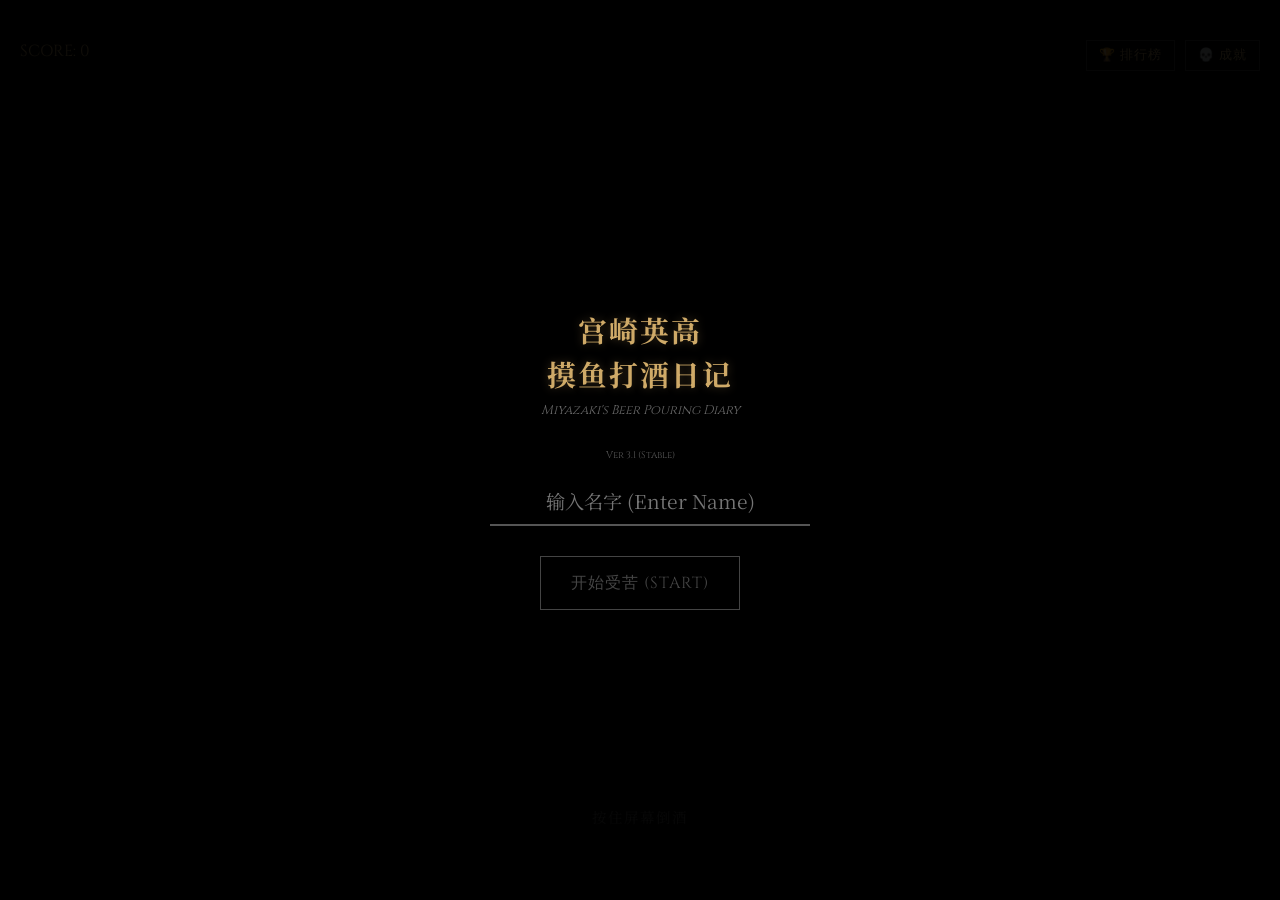
<file: index.htm>
<!DOCTYPE html>
<html lang="zh-CN">
<head>
    <meta charset="UTF-8">
    <meta name="viewport" content="width=device-width, initial-scale=1.0, maximum-scale=1.0, user-scalable=no, viewport-fit=cover">
    
    <meta name="mobile-web-app-capable" content="yes">
    <meta name="apple-mobile-web-app-capable" content="yes">
    <meta name="apple-mobile-web-app-status-bar-style" content="black-translucent">
    
    <title>宫崎英高摸鱼打酒日记</title>
    
    <link rel="stylesheet" href="style.css?v=3.1">
</head>
<body>

    <div id="game-container">
        <div id="hud">SCORE: <span id="score-val">0</span></div>
        
        <div style="position: absolute; top: 40px; right: 20px; z-index: 5; display: flex; gap: 10px;">
            <button id="open-lb-btn" class="hud-btn">🏆 排行榜</button>
            <button id="open-ach-btn" class="hud-btn">💀 成就</button>
        </div>

        <canvas id="gameCanvas"></canvas>
        
        <div id="controls-hint">按住屏幕倒酒</div>

        <div id="start-screen" class="overlay">
            <h1>宫崎英高<br>摸鱼打酒日记</h1>
            <div class="subtitle">Miyazaki's Beer Pouring Diary</div>
            
            <div style="font-size: 0.6rem; color: #555; margin-bottom: 15px;">Ver 3.1 (Stable)</div>
            
            <div class="input-group">
                <input type="text" id="player-name-input" class="soul-input" placeholder="输入名字 (Enter Name)" maxlength="12">
            </div>

            <button id="start-btn" disabled>开始受苦 (START)</button>
        </div>

        <div id="result-screen" class="overlay hidden">
            <div id="result-text">YOU SPILLED</div>
            <div id="result-detail">分数: 0</div>

            <div class="qr-container">
                <img src="qr.png" alt="Challenge" class="qr-code">
                <div class="qr-hint">截图分享给朋友<br>邀请他们一起受苦</div>
            </div>

            <div id="upload-status" style="margin-bottom: 5px; font-size: 0.7rem; color: #666;"></div>
            
            <div class="btn-group">
                <button id="restart-btn">再次传火</button>
                <button id="check-rank-btn">查看排行</button>
            </div>
            <button id="result-ach-btn" style="margin-top: 15px; font-size: 0.8rem; padding: 10px 20px; border-color: #555; color: #888;">查看我的成就</button>
        </div>

        <div id="leaderboard-panel" class="hidden panel-common">
            <div class="lb-header">
                <span>LEGENDS</span>
                <span class="lb-close" onclick="closePanel('leaderboard-panel')">×</span>
            </div>
            
            <div class="lb-banner">
                <div class="lb-banner-text">
                    <div style="color: var(--ui-gold); font-weight: bold; margin-bottom: 2px;">摸鱼研究所·精酿啤酒 (天河南二路店)</div>
                    <div style="color: #ccc; font-size: 0.75rem;">12.12 啜饮酿造·发行商特卖</div>
                    <div style="margin-top: 4px;">
                        <span style="color: #fff; font-weight: bold; font-size: 1rem;">¥168</span> 
                        <span style="color: #888; font-size: 0.7rem;">/ 8杯</span>
                    </div>
                    <div style="color: var(--ui-red); font-size: 0.7rem; margin-top: 2px;">[ 扫码立即购票 ]</div>
                </div>
                <img src="ticket_qr.png" alt="扫码购票" class="lb-banner-qr">
            </div>

            <div class="lb-tabs">
                <div class="lb-tab active" data-type="score" onclick="switchLb('score')">最高分 (Score)</div>
                <div class="lb-tab" data-type="count" onclick="switchLb('count')">受苦榜 (Deaths)</div>
            </div>
            <div id="lb-content" class="lb-list">
                <div class="lb-loading">正在召唤灵魂...</div>
            </div>
        </div>

        <div id="achievement-panel" class="hidden panel-common">
            <div class="lb-header">
                <span>TROPHIES</span>
                <span class="lb-close" onclick="closePanel('achievement-panel')">×</span>
            </div>
            <div class="ach-content">
                <div class="stats-box">
                    <div>当前传火者: <span id="stat-name" style="color:var(--ui-gold)">-</span></div>
                    <div>累计受苦次数: <span id="stat-count" style="color:var(--ui-red)">0</span></div>
                </div>
                <hr style="border-color:#333; margin: 10px 0;">
                <div id="ach-list"></div>
            </div>
        </div>
        
        <div id="ach-toast">
            <div class="ach-icon">🏆</div>
            <div class="ach-info">
                <div class="ach-title">成就解锁</div>
                <div class="ach-name" id="toast-name"></div>
            </div>
        </div>
    </div>

    <script src="game.js?v=3.1"></script>
</body>
</html>
</file>
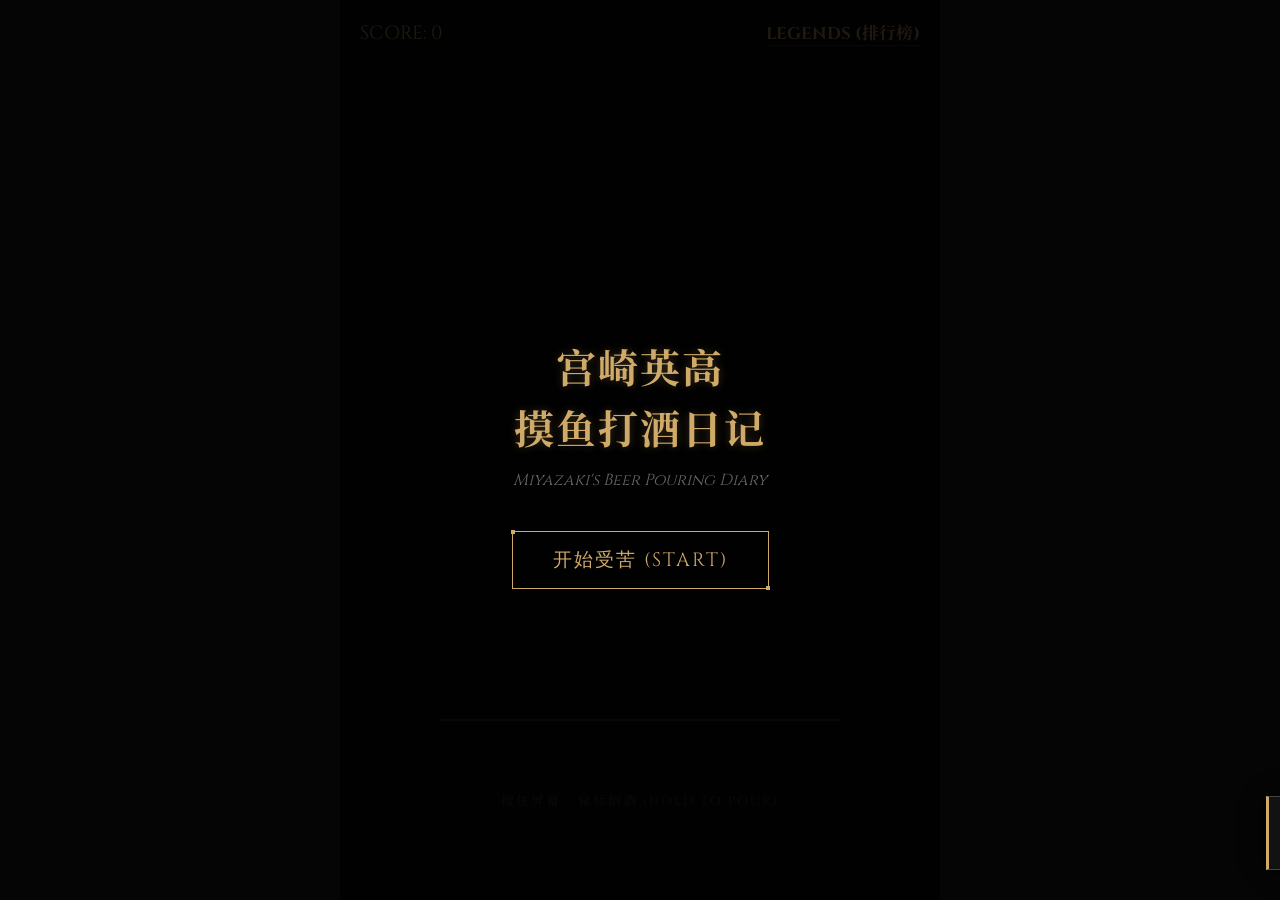
<file: beer.html>
<!DOCTYPE html>
<html lang="zh-CN">
<head>
    <meta charset="UTF-8">
    <meta name="viewport" content="width=device-width, initial-scale=1.0">
    <title>宫崎英高摸鱼打酒日记</title>
    <style>
        @import url('https://fonts.googleapis.com/css2?family=Cinzel:wght@400;700&family=Noto+Serif+SC:wght@400;700&display=swap');

        :root {
            --bg-color: #050505;
            --ui-gold: #cfaa68;
            --ui-red: #8a0e0e;
            --text-grey: #a0a0a0;
        }

        body {
            background-color: var(--bg-color);
            color: var(--text-grey);
            font-family: 'Cinzel', 'Noto Serif SC', serif;
            margin: 0;
            overflow: hidden;
            display: flex;
            justify-content: center;
            align-items: center;
            height: 100vh;
            user-select: none;
        }

        #game-container {
            position: relative;
            width: 100%;
            max-width: 600px;
            height: 100vh;
            display: flex;
            flex-direction: column;
            align-items: center;
            justify-content: center;
        }

        /* Canvas Layer */
        canvas {
            border-bottom: 2px solid #333;
            z-index: 1;
        }

        /* UI Overlays */
        .overlay {
            position: absolute;
            top: 0;
            left: 0;
            width: 100%;
            height: 100%;
            display: flex;
            flex-direction: column;
            justify-content: center;
            align-items: center;
            background: rgba(0, 0, 0, 0.85);
            z-index: 10;
            transition: opacity 0.5s;
        }

        .hidden {
            opacity: 0;
            pointer-events: none;
        }

        h1 {
            font-size: 2.5rem;
            color: var(--ui-gold);
            text-shadow: 0 0 10px rgba(207, 170, 104, 0.3);
            margin-bottom: 10px;
            text-align: center;
            letter-spacing: 2px;
        }

        .subtitle {
            font-size: 1rem;
            color: #666;
            margin-bottom: 40px;
            font-style: italic;
        }

        button {
            background: transparent;
            border: 1px solid var(--ui-gold);
            color: var(--ui-gold);
            padding: 15px 40px;
            font-family: 'Cinzel', serif;
            font-size: 1.2rem;
            cursor: pointer;
            transition: all 0.3s;
            text-transform: uppercase;
            letter-spacing: 2px;
            position: relative;
        }

        button:hover {
            background: rgba(207, 170, 104, 0.1);
            box-shadow: 0 0 15px rgba(207, 170, 104, 0.2);
        }

        button::before, button::after {
            content: '';
            position: absolute;
            width: 4px;
            height: 4px;
            background: var(--ui-gold);
            transition: all 0.3s;
        }
        button::before { top: -2px; left: -2px; }
        button::after { bottom: -2px; right: -2px; }

        /* Game HUD */
        #hud {
            position: absolute;
            top: 20px;
            left: 20px;
            z-index: 5;
            font-size: 1.2rem;
            color: var(--ui-gold);
        }

        /* Result Text (YOU DIED style) */
        #result-text {
            font-size: 5rem;
            font-weight: bold;
            text-transform: uppercase;
            letter-spacing: 5px;
            margin-bottom: 20px;
            opacity: 0;
            transform: scale(1.2);
            transition: all 2s ease-out;
            text-align: center;
        }

        .spilled {
            color: var(--ui-red);
            text-shadow: 0 0 20px rgba(138, 14, 14, 0.5);
        }

        .success {
            color: var(--ui-gold);
            text-shadow: 0 0 20px rgba(207, 170, 104, 0.5);
        }

        .show-result {
            opacity: 1 !important;
            transform: scale(1) !important;
        }

        /* Leaderboard */
        #leaderboard {
            position: absolute;
            top: 20px;
            right: 20px;
            text-align: right;
            z-index: 5;
            font-size: 0.9rem;
            color: #666;
        }
        #leaderboard h3 { margin: 0 0 5px 0; color: var(--ui-gold); border-bottom: 1px solid #333;}

        /* Achievement Popup */
        #achievement-popup {
            position: fixed;
            bottom: 30px;
            right: -300px; /* Hidden */
            width: 280px;
            background: rgba(20, 20, 20, 0.95);
            border: 1px solid #444;
            border-left: 3px solid var(--ui-gold);
            padding: 15px;
            display: flex;
            align-items: center;
            gap: 15px;
            transition: right 0.5s ease-out;
            z-index: 20;
            box-shadow: 0 0 20px rgba(0,0,0,0.8);
        }
        
        #achievement-popup.show {
            right: 30px;
        }

        .ach-icon {
            width: 40px;
            height: 40px;
            background: #222;
            border: 1px solid #555;
            display: flex;
            align-items: center;
            justify-content: center;
            font-size: 20px;
        }

        .ach-text h4 { margin: 0; color: var(--ui-gold); font-size: 0.9rem; }
        .ach-text p { margin: 2px 0 0 0; font-size: 0.75rem; color: #aaa; }

        /* Mobile controls hint */
        #controls-hint {
            position: absolute;
            bottom: 10%;
            color: #444;
            font-size: 0.8rem;
            z-index: 2;
            text-transform: uppercase;
            letter-spacing: 2px;
            pointer-events: none;
        }

    </style>
</head>
<body>

    <div id="game-container">
        <div id="hud">SCORE: <span id="score-val">0</span></div>
        <div id="leaderboard">
            <h3>LEGENDS (排行榜)</h3>
            <div id="high-scores"></div>
        </div>

        <canvas id="gameCanvas"></canvas>
        <div id="controls-hint">按住屏幕 / 鼠标倒酒 (HOLD TO POUR)</div>

        <div id="start-screen" class="overlay">
            <h1>宫崎英高<br>摸鱼打酒日记</h1>
            <div class="subtitle">Miyazaki's Beer Pouring Diary</div>
            <button id="start-btn">开始受苦 (START)</button>
        </div>

        <div id="result-screen" class="overlay hidden">
            <div id="result-text">YOU SPILLED</div>
            <div id="result-detail" style="font-size: 1.5rem; margin-bottom: 30px; color: #ccc;">分数: 0</div>
            <div id="share-hint" style="font-size: 0.8rem; color: #555; margin-bottom: 20px;">[ 按下 F12 + Shift + S 截图分享荣耀 ]</div>
            <button id="restart-btn">再次传火 (RETRY)</button>
        </div>
    </div>

    <div id="achievement-popup">
        <div class="ach-icon">🏆</div>
        <div class="ach-text">
            <h4 id="ach-title">Achievement Unlocked</h4>
            <p id="ach-desc">Description here</p>
        </div>
    </div>

    <script>
        // Game Configuration
        const canvas = document.getElementById('gameCanvas');
        const ctx = canvas.getContext('2d');
        
        // Responsive Canvas
        function resize() {
            canvas.width = window.innerWidth > 600 ? 400 : window.innerWidth - 40;
            canvas.height = window.innerHeight * 0.6;
        }
        window.addEventListener('resize', resize);
        resize();

        // Game State
        let state = 'MENU'; // MENU, PLAYING, END
        let pouring = false;
        
        // Physics variables
        let liquidHeight = 0; // Current height in pixels
        let foamHeight = 0;
        let flowRate = 0;
        let particles = [];
        
        // Constants
        const glassWidth = 120;
        const glassHeight = 250;
        const maxFlowRate = 3.5;
        const glassX = () => canvas.width / 2 - glassWidth / 2;
        const glassY = () => canvas.height - 50 - glassHeight;

        // Achievements Data
        const achievements = [
            { id: 'first_fail', title: '欢迎来到黑魂', desc: '第一次倒酒失败' },
            { id: 'perfect', title: '赞美太阳', desc: '完美倒酒 (95%-99%)' },
            { id: 'overflow', title: '贪婪的诅咒', desc: '啤酒溢出了杯子' },
            { id: 'tiny', title: '深渊的凝视', desc: '倒了很少一点点酒' }
        ];
        let unlockedAch = JSON.parse(localStorage.getItem('moyu_achievements') || '[]');

        // DOM Elements
        const startScreen = document.getElementById('start-screen');
        const resultScreen = document.getElementById('result-screen');
        const resultText = document.getElementById('result-text');
        const resultDetail = document.getElementById('result-detail');
        const scoreVal = document.getElementById('score-val');
        const startBtn = document.getElementById('start-btn');
        const restartBtn = document.getElementById('restart-btn');

        // Input Handling
        function startPour() {
            if (state === 'PLAYING') pouring = true;
        }
        function stopPour() {
            if (state === 'PLAYING' && pouring) {
                pouring = false;
                endGame();
            }
        }

        // Support both Touch and Mouse
        window.addEventListener('mousedown', startPour);
        window.addEventListener('mouseup', stopPour);
        window.addEventListener('touchstart', (e) => { e.preventDefault(); startPour(); }, {passive: false});
        window.addEventListener('touchend', (e) => { e.preventDefault(); stopPour(); });

        startBtn.addEventListener('click', (e) => {
            e.stopPropagation(); // Prevent immediate pour
            resetGame();
        });
        
        restartBtn.addEventListener('click', (e) => {
            e.stopPropagation();
            resetGame();
        });

        function resetGame() {
            state = 'PLAYING';
            liquidHeight = 0;
            foamHeight = 0;
            pouring = false;
            flowRate = 0;
            particles = [];
            scoreVal.innerText = '0';
            
            startScreen.classList.add('hidden');
            resultScreen.classList.add('hidden');
            resultText.className = ''; // clear classes
            resultText.classList.remove('show-result');
            
            loop();
        }

        function endGame() {
            state = 'END';
            const fillRatio = liquidHeight / glassHeight;
            let score = 0;
            let flavorText = "";
            let cssClass = "";
            let mainText = "";

            // Logic Judgment
            if (fillRatio > 1.0) {
                // FAIL
                score = 0;
                mainText = "YOU SPILLED"; // 溢出
                flavorText = "贪婪蒙蔽了你的双眼";
                cssClass = "spilled";
                triggerAchievement('overflow');
                triggerAchievement('first_fail');
            } else if (fillRatio >= 0.95) {
                // PERFECT
                score = Math.floor(fillRatio * 1000) + 500; // Bonus
                mainText = "POUR RESTORED"; // 注入成功
                flavorText = "堪比防火女的技艺";
                cssClass = "success";
                triggerAchievement('perfect');
            } else if (fillRatio < 0.2) {
                // TOO LOW
                score = Math.floor(fillRatio * 100);
                mainText = "HOLLOWED"; // 活尸化
                flavorText = "这点酒连余灰都不如";
                cssClass = "spilled";
                triggerAchievement('tiny');
            } else {
                // NORMAL
                score = Math.floor(fillRatio * 1000);
                mainText = "BEER RETRIEVED"; // 取得啤酒
                flavorText = "平平无奇的打酒技艺";
                cssClass = "success";
            }

            // Save Score
            saveScore(score);
            updateLeaderboard();

            // Show UI
            resultText.innerText = mainText;
            resultText.className = cssClass; // apply color
            resultDetail.innerHTML = `得分: ${score}<br><span style="font-size:0.8rem; font-style:italic; margin-top:10px; display:block;">"${flavorText}"</span>`;
            
            resultScreen.classList.remove('hidden');
            // Trigger animation
            setTimeout(() => {
                resultText.classList.add('show-result');
            }, 100);
        }

        function triggerAchievement(id) {
            if (unlockedAch.includes(id)) return;
            
            const ach = achievements.find(a => a.id === id);
            if(ach) {
                unlockedAch.push(id);
                localStorage.setItem('moyu_achievements', JSON.stringify(unlockedAch));
                
                // Show Popup
                const popup = document.getElementById('achievement-popup');
                document.getElementById('ach-title').innerText = ach.title;
                document.getElementById('ach-desc').innerText = ach.desc;
                popup.classList.add('show');
                
                setTimeout(() => {
                    popup.classList.remove('show');
                }, 4000);
            }
        }

        function saveScore(score) {
            if(score === 0) return;
            let scores = JSON.parse(localStorage.getItem('moyu_scores') || '[]');
            scores.push(score);
            scores.sort((a, b) => b - a);
            scores = scores.slice(0, 5); // Keep top 5
            localStorage.setItem('moyu_scores', JSON.stringify(scores));
        }

        function updateLeaderboard() {
            const list = document.getElementById('high-scores');
            const scores = JSON.parse(localStorage.getItem('moyu_scores') || '[]');
            list.innerHTML = scores.map((s, i) => `<div>#${i+1} - ${s} pts</div>`).join('');
        }
        
        // Initialize Leaderboard on load
        updateLeaderboard();

        // --- RENDER LOOP ---
        function loop() {
            // Update Physics
            if (pouring && state === 'PLAYING') {
                // Add randomness to flow (Shakey hands effect)
                let noise = (Math.random() - 0.5) * 0.5; 
                flowRate = Math.min(flowRate + 0.1, maxFlowRate + noise);
                
                liquidHeight += flowRate * 0.5; // Fill speed
                foamHeight = Math.min(foamHeight + 0.2, 20); // Foam grows

                // Particles (Bubbles)
                if(Math.random() > 0.5) {
                    particles.push({
                        x: glassX() + 10 + Math.random() * (glassWidth - 20),
                        y: glassY() + glassHeight - liquidHeight,
                        v: 1 + Math.random() * 2,
                        size: 1 + Math.random() * 2
                    });
                }
            } else {
                flowRate = 0;
            }

            // Lose condition: Overflow during pour
            if (state === 'PLAYING' && liquidHeight > glassHeight + 10) {
                pouring = false;
                endGame();
                return; // Stop loop
            }

            // Draw Background
            ctx.fillStyle = '#050505';
            ctx.fillRect(0, 0, canvas.width, canvas.height);

            const gx = glassX();
            const gy = glassY();

            // 1. Draw Stream (from tap)
            if (pouring) {
                ctx.fillStyle = '#f2c94c';
                ctx.fillRect(canvas.width/2 - 5, 0, 10, gy + glassHeight - liquidHeight);
                // Stream splash
                ctx.beginPath();
                ctx.arc(canvas.width/2, gy + glassHeight - liquidHeight, 8, 0, Math.PI*2);
                ctx.fill();
            }

            // 2. Draw Beer Liquid
            const currentLiquidH = Math.min(liquidHeight, glassHeight + 20); // Cap visual slightly
            
            if (liquidHeight > 0) {
                // Beer Color
                ctx.fillStyle = '#f2994a'; 
                ctx.fillRect(gx + 5, gy + glassHeight - currentLiquidH, glassWidth - 10, currentLiquidH);
                
                // Foam
                ctx.fillStyle = '#fff5e6';
                ctx.fillRect(gx + 5, gy + glassHeight - currentLiquidH, glassWidth - 10, foamHeight);
            }

            // 3. Draw Bubbles
            ctx.fillStyle = 'rgba(255, 255, 255, 0.5)';
            for(let i = particles.length - 1; i >= 0; i--) {
                let p = particles[i];
                p.y -= p.v;
                ctx.beginPath();
                ctx.arc(p.x, p.y, p.size, 0, Math.PI * 2);
                ctx.fill();
                
                if (p.y < gy + glassHeight - liquidHeight) {
                    particles.splice(i, 1); // remove if above liquid
                }
            }

            // 4. Draw Glass (Foreground)
            ctx.strokeStyle = '#cfaa68'; // Gold border
            ctx.lineWidth = 4;
            ctx.beginPath();
            ctx.moveTo(gx, gy);
            ctx.lineTo(gx, gy + glassHeight);
            ctx.lineTo(gx + glassWidth, gy + glassHeight);
            ctx.lineTo(gx + glassWidth, gy);
            ctx.stroke();

            // Glass Highlights
            ctx.strokeStyle = 'rgba(255,255,255,0.1)';
            ctx.lineWidth = 2;
            ctx.beginPath();
            ctx.moveTo(gx + 10, gy + 20);
            ctx.lineTo(gx + 10, gy + glassHeight - 10);
            ctx.stroke();

            // 5. Draw Tap (Simple)
            ctx.fillStyle = '#444';
            ctx.fillRect(canvas.width/2 - 15, -10, 30, 40);
            ctx.fillStyle = '#cfaa68'; // Gold ring
            ctx.fillRect(canvas.width/2 - 15, 25, 30, 5);

            // 6. Draw "Target Line" (The 100% mark) - very faint
            ctx.strokeStyle = 'rgba(200, 50, 50, 0.3)';
            ctx.setLineDash([5, 5]);
            ctx.beginPath();
            ctx.moveTo(gx - 20, gy);
            ctx.lineTo(gx + glassWidth + 20, gy);
            ctx.stroke();
            ctx.setLineDash([]);

            if (state === 'PLAYING') {
                requestAnimationFrame(loop);
            }
        }

    </script>
</body>
</html>
</file>
<file: style.css>
@import url('https://fonts.googleapis.com/css2?family=Cinzel:wght@400;700&family=Noto+Serif+SC:wght@400;700&display=swap');

:root {
    --bg-color: #050505;
    --ui-gold: #cfaa68;
    --ui-red: #8a0e0e;
    --text-grey: #a0a0a0;
    --panel-bg: rgba(15, 15, 15, 0.98);
}

body {
    background-color: var(--bg-color);
    color: var(--text-grey);
    font-family: 'Cinzel', 'Noto Serif SC', serif;
    margin: 0;
    overflow: hidden;
    display: flex;
    justify-content: center;
    align-items: center;
    height: 100vh;
    height: 100dvh; /* 移动端动态高度 */
    user-select: none;
    -webkit-user-select: none;
    touch-action: none; 
}

#game-container {
    position: relative;
    width: 100%; height: 100%;
    display: flex; flex-direction: column;
    align-items: center; justify-content: center;
    overflow: hidden;
}

canvas { z-index: 1; -webkit-touch-callout: none; }

/* 通用遮罩 */
.overlay {
    position: absolute; top: 0; left: 0; width: 100%; height: 100%;
    display: flex; flex-direction: column;
    justify-content: center; align-items: center;
    background: rgba(0, 0, 0, 0.92);
    z-index: 10; transition: opacity 0.3s;
    padding: 20px; box-sizing: border-box;
}

/* 核心修复：隐藏时彻底屏蔽点击，防止幽灵按钮 */
.hidden { 
    opacity: 0; 
    pointer-events: none; 
    z-index: -1 !important;
}
.hidden button, .hidden input {
    pointer-events: none !important;
    visibility: hidden;
}
.overlay:not(.hidden) button, .overlay:not(.hidden) input {
    visibility: visible;
}

h1 {
    font-size: 1.8rem; color: var(--ui-gold);
    text-shadow: 0 0 10px rgba(207, 170, 104, 0.3);
    margin-bottom: 5px; text-align: center; letter-spacing: 2px;
}
.subtitle { font-size: 0.8rem; color: #666; margin-bottom: 30px; font-style: italic; }

/* 输入框 */
.input-group { width: 80%; max-width: 300px; margin-bottom: 20px; text-align: center; position: relative; z-index: 20; }

.soul-input {
    background: transparent; border: none; border-bottom: 2px solid #555;
    color: var(--ui-gold); font-family: 'Noto Serif SC', serif;
    font-size: 1.2rem; padding: 10px; width: 100%; text-align: center;
    outline: none; transition: border-color 0.3s; border-radius: 0;
    
    /* 修复输入框点击 */
    user-select: text !important;
    -webkit-user-select: text !important;
    pointer-events: auto !important;
    touch-action: manipulation !important;
}
.soul-input:focus { border-bottom-color: var(--ui-gold); }

/* 按钮 */
button {
    background: transparent; border: 1px solid var(--ui-gold);
    color: var(--ui-gold); padding: 15px 30px;
    font-family: 'Cinzel', serif; font-size: 1rem;
    cursor: pointer; text-transform: uppercase; letter-spacing: 1px;
    margin-top: 10px; -webkit-tap-highlight-color: transparent;
    transition: all 0.2s;
    pointer-events: auto !important; 
    touch-action: manipulation;
}
button:active { background: rgba(207, 170, 104, 0.2); transform: scale(0.98); }
button:disabled { border-color: #444; color: #444; pointer-events: none; }

.btn-group { display: flex; gap: 15px; margin-top: 20px; }
.hud-btn {
    margin: 0; padding: 6px 12px; font-size: 0.8rem; 
    background: rgba(0,0,0,0.6); border: 1px solid #444; 
    color: var(--ui-gold);
}

/* 结果页 */
#result-text {
    font-size: 3rem; font-weight: bold; text-transform: uppercase;
    letter-spacing: 2px; margin-bottom: 5px; opacity: 0;
    transform: scale(1.3); transition: all 0.5s; text-align: center;
}
#result-detail { font-size: 1.2rem; color: #ccc; margin-bottom: 5px; text-align: center; }
.show-result { opacity: 1 !important; transform: scale(1) !important; }
.spilled { color: var(--ui-red); text-shadow: 0 0 15px rgba(138, 14, 14, 0.8); }
.success { color: var(--ui-gold); text-shadow: 0 0 15px rgba(207, 170, 104, 0.8); }

/* --- 二维码样式 --- */
.qr-container {
    margin: 10px 0;
    text-align: center;
    display: flex;
    flex-direction: column;
    align-items: center;
    animation: fadeIn 1s ease-in;
}

.qr-code {
    width: 110px; height: 110px;
    background-color: #fff; padding: 5px;
    border: 2px solid var(--ui-gold);
    box-shadow: 0 0 15px rgba(207, 170, 104, 0.2);
    border-radius: 4px;
}

.qr-hint {
    margin-top: 8px; font-size: 0.8rem; color: #888;
    line-height: 1.4; letter-spacing: 1px;
    text-transform: uppercase; font-weight: bold;
    text-shadow: 0 2px 4px rgba(0,0,0,0.8);
}

@keyframes fadeIn {
    from { opacity: 0; transform: translateY(10px); }
    to { opacity: 1; transform: translateY(0); }
}

/* 小屏适配 */
@media (max-height: 650px) {
    .qr-code { width: 90px; height: 90px; }
    #result-text { font-size: 2rem; }
    .btn-group { margin-top: 10px; }
    button { padding: 10px 20px; }
}

/* 面板通用 */
.panel-common {
    position: absolute; top: 50%; left: 50%;
    transform: translate(-50%, -50%);
    width: 90%; max-width: 400px; height: 75%;
    background: var(--panel-bg); border: 1px solid var(--ui-gold);
    z-index: 50; display: flex; flex-direction: column;
    box-shadow: 0 0 50px rgba(0,0,0,1);
}

.lb-header {
    background: rgba(207, 170, 104, 0.1); color: var(--ui-gold);
    padding: 15px; font-weight: bold; border-bottom: 1px solid #333;
    display: flex; justify-content: space-between; align-items: center;
}
.lb-close { cursor: pointer; padding: 0 10px; font-size: 1.5rem; }

/* 排行榜 Tabs */
.lb-tabs { display: flex; border-bottom: 1px solid #333; background: rgba(0,0,0,0.3); }
.lb-tab {
    flex: 1; text-align: center; padding: 10px; font-size: 0.8rem;
    color: #666; cursor: pointer; transition: all 0.2s; border-bottom: 2px solid transparent;
}
.lb-tab.active { color: var(--ui-gold); background: rgba(207, 170, 104, 0.05); border-bottom: 2px solid var(--ui-gold); }

.lb-list { flex: 1; overflow-y: auto; padding: 10px; font-size: 0.9rem; -webkit-overflow-scrolling: touch; }
.lb-item {
    display: flex; justify-content: space-between; align-items: center;
    padding: 10px 5px; border-bottom: 1px solid #222;
}
.lb-item:nth-child(1) { color: #ffd700; }
.lb-item:nth-child(2) { color: #c0c0c0; }
.lb-item:nth-child(3) { color: #cd7f32; }
.lb-name { flex: 1; overflow: hidden; white-space: nowrap; text-overflow: ellipsis; padding-right: 10px; text-align: left; }
.lb-score { color: var(--ui-gold); font-weight: bold; }
.lb-date { font-size: 0.7rem; color: #555; margin-left: 10px; }

/* 成就内容 */
.ach-content { flex: 1; overflow-y: auto; padding: 15px; -webkit-overflow-scrolling: touch; }
.stats-box { font-size: 0.9rem; color: #ccc; text-align: center; line-height: 1.6; }
.ach-item {
    display: flex; align-items: center; gap: 10px;
    padding: 10px; margin-bottom: 8px;
    background: rgba(255,255,255,0.03); border: 1px solid #333;
    opacity: 0.5; filter: grayscale(1); transition: all 0.3s;
}
.ach-item.unlocked {
    opacity: 1; filter: grayscale(0);
    border-color: var(--ui-gold);
    background: linear-gradient(90deg, rgba(207,170,104,0.1), transparent);
}
.ach-img { font-size: 1.5rem; width: 40px; text-align: center; }
.ach-detail { flex: 1; }
.ach-h { color: var(--ui-gold); font-size: 0.9rem; margin-bottom: 2px; }
.ach-d { color: #666; font-size: 0.7rem; }

/* 弹窗 */
#ach-toast {
    position: fixed; bottom: -100px; left: 50%; transform: translateX(-50%);
    background: #111; border: 1px solid var(--ui-gold);
    padding: 10px 20px; display: flex; align-items: center; gap: 15px;
    z-index: 100; transition: bottom 0.5s cubic-bezier(0.175, 0.885, 0.32, 1.275);
    width: 80%; max-width: 300px; box-shadow: 0 10px 30px #000;
}
#ach-toast.show { bottom: 30px; }
.ach-info .ach-title { color: #666; font-size: 0.7rem; text-transform: uppercase; }
.ach-info .ach-name { color: var(--ui-gold); font-size: 0.9rem; font-weight: bold; }

/* HUD & Hints */
#hud { position: absolute; top: 40px; left: 20px; z-index: 5; font-size: 1rem; color: var(--ui-gold); }
#controls-hint {
    position: absolute; bottom: 8%; width: 100%; text-align: center;
    color: #555; font-size: 0.9rem; pointer-events: none;
    text-transform: uppercase; letter-spacing: 2px;
    animation: pulse 2s infinite;
}
@keyframes pulse { 0% { opacity: 0.5; } 50% { opacity: 1; } 100% { opacity: 0.5; } }
/* --- style.css 追加内容 --- */

/* 活动 Banner 容器 */
.lb-banner {
    background: linear-gradient(90deg, rgba(207, 170, 104, 0.1), rgba(0, 0, 0, 0.6));
    border-bottom: 1px solid #333;
    padding: 12px 15px;
    display: flex;
    align-items: center;
    justify-content: space-between;
    gap: 10px;
}

/* 左侧文字区域 */
.lb-banner-text {
    flex: 1;
    text-align: left;
    font-size: 0.8rem;
    line-height: 1.3;
}

/* 右侧二维码 */
.lb-banner-qr {
    width: 70px;
    height: 70px;
    background-color: #fff; /* 必须白底 */
    padding: 3px;
    border: 1px solid var(--ui-gold);
    border-radius: 4px;
    flex-shrink: 0; /* 防止被挤压 */
}

/* 针对小屏手机微调 */
@media (max-height: 600px) {
    .lb-banner { padding: 8px 10px; }
    .lb-banner-qr { width: 55px; height: 55px; }
    .lb-banner-text { font-size: 0.75rem; }
}
</file>
